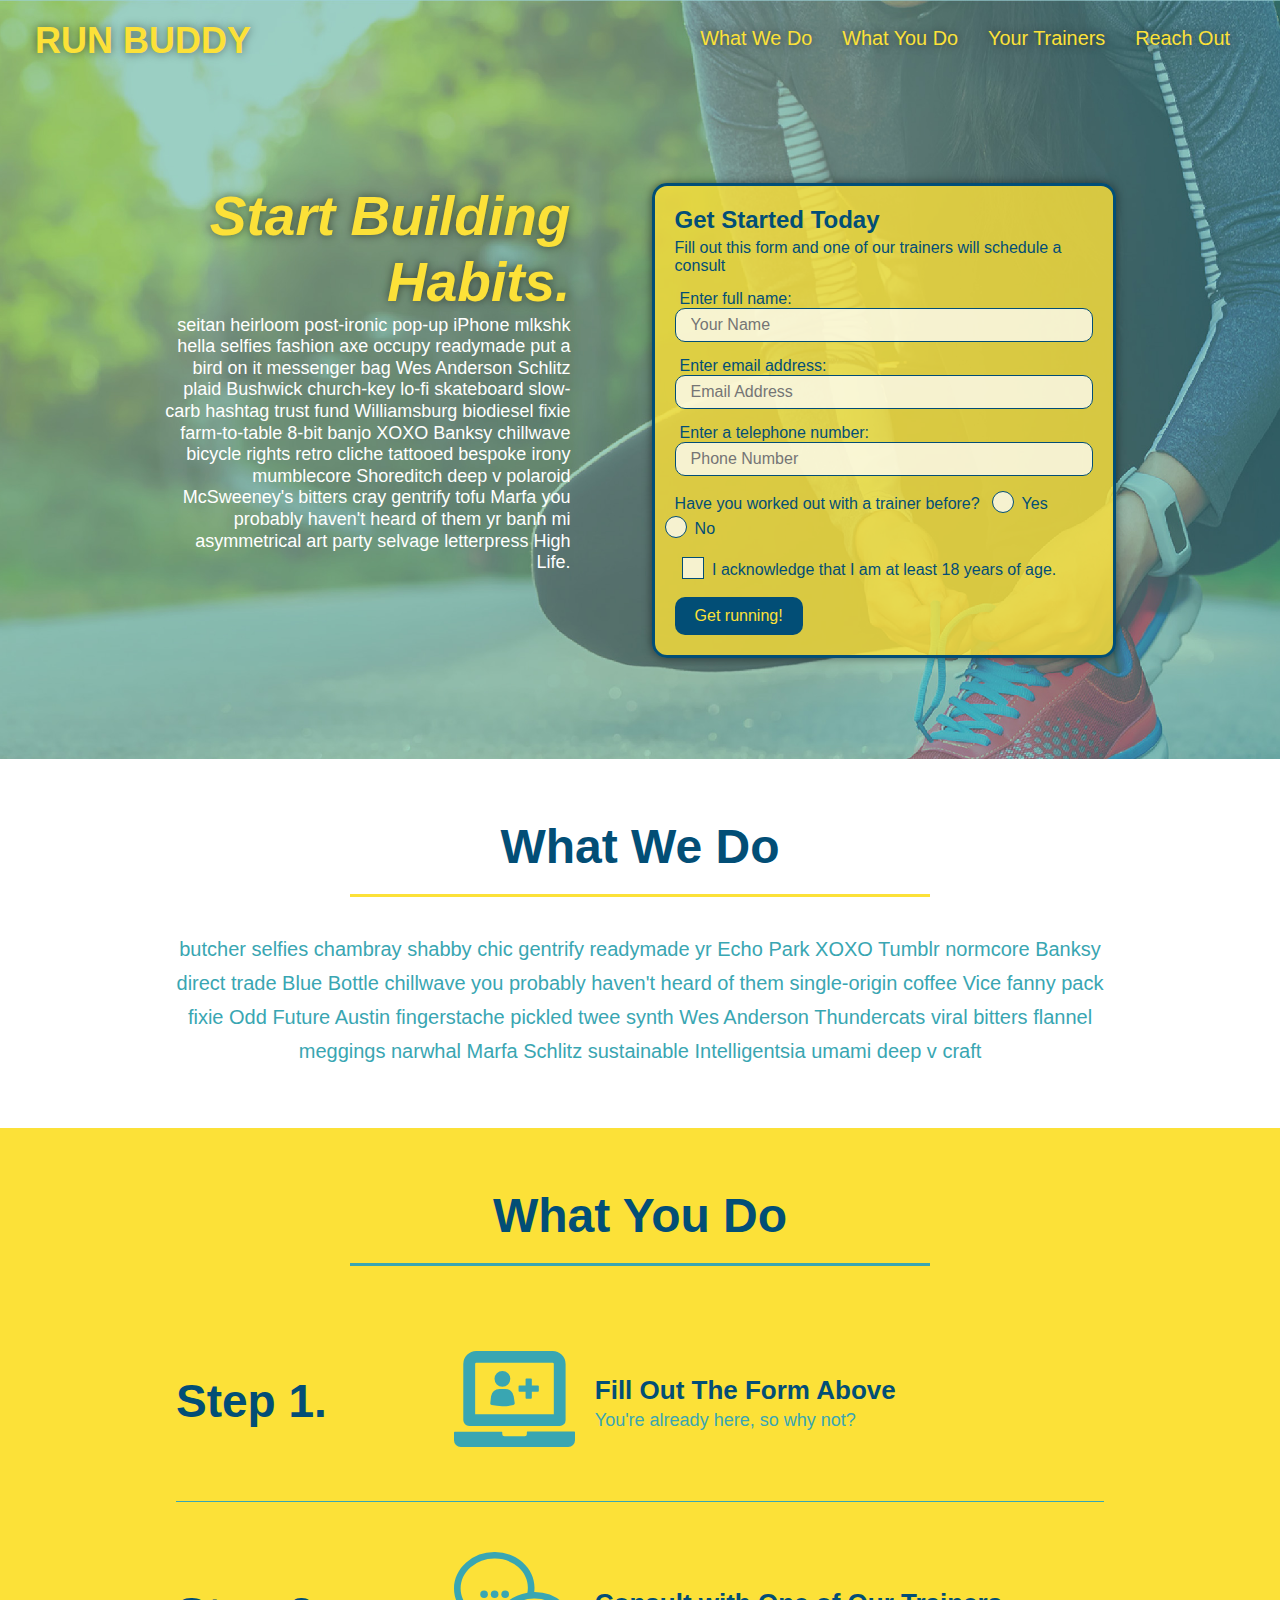
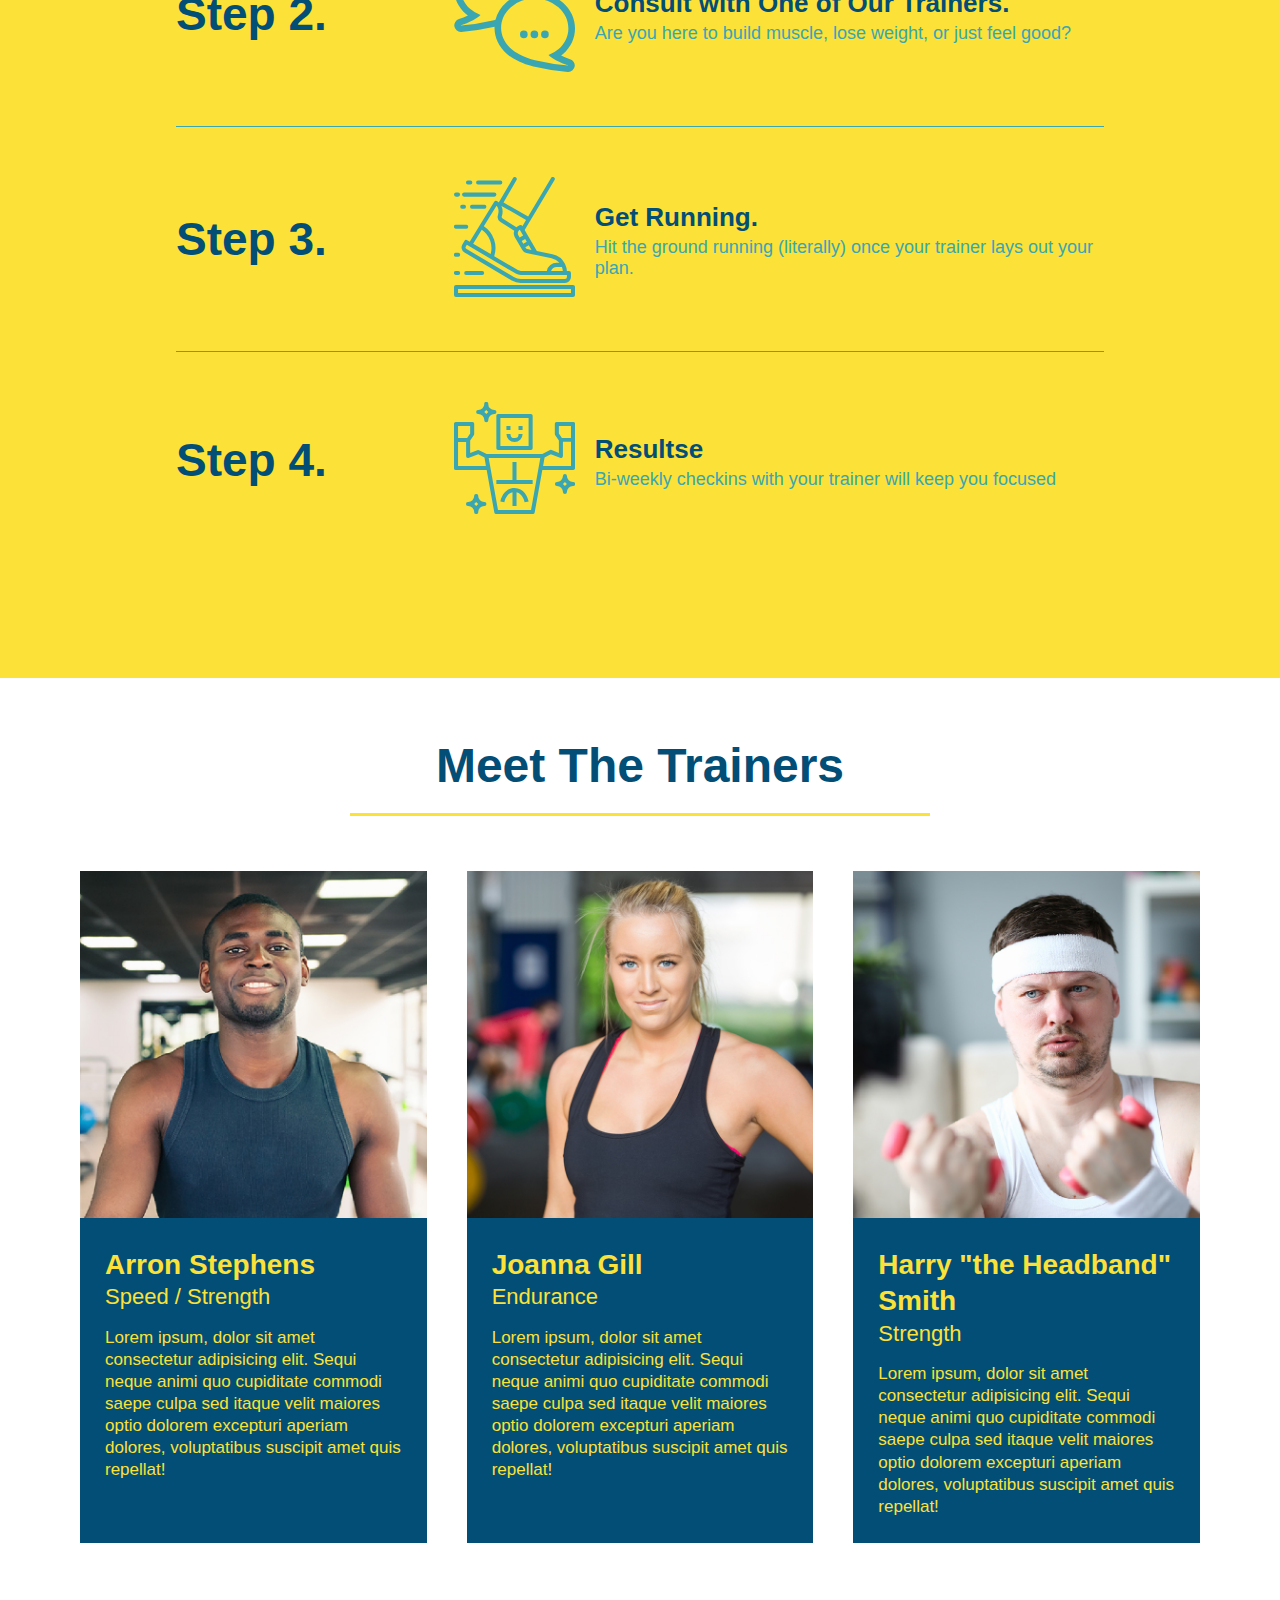
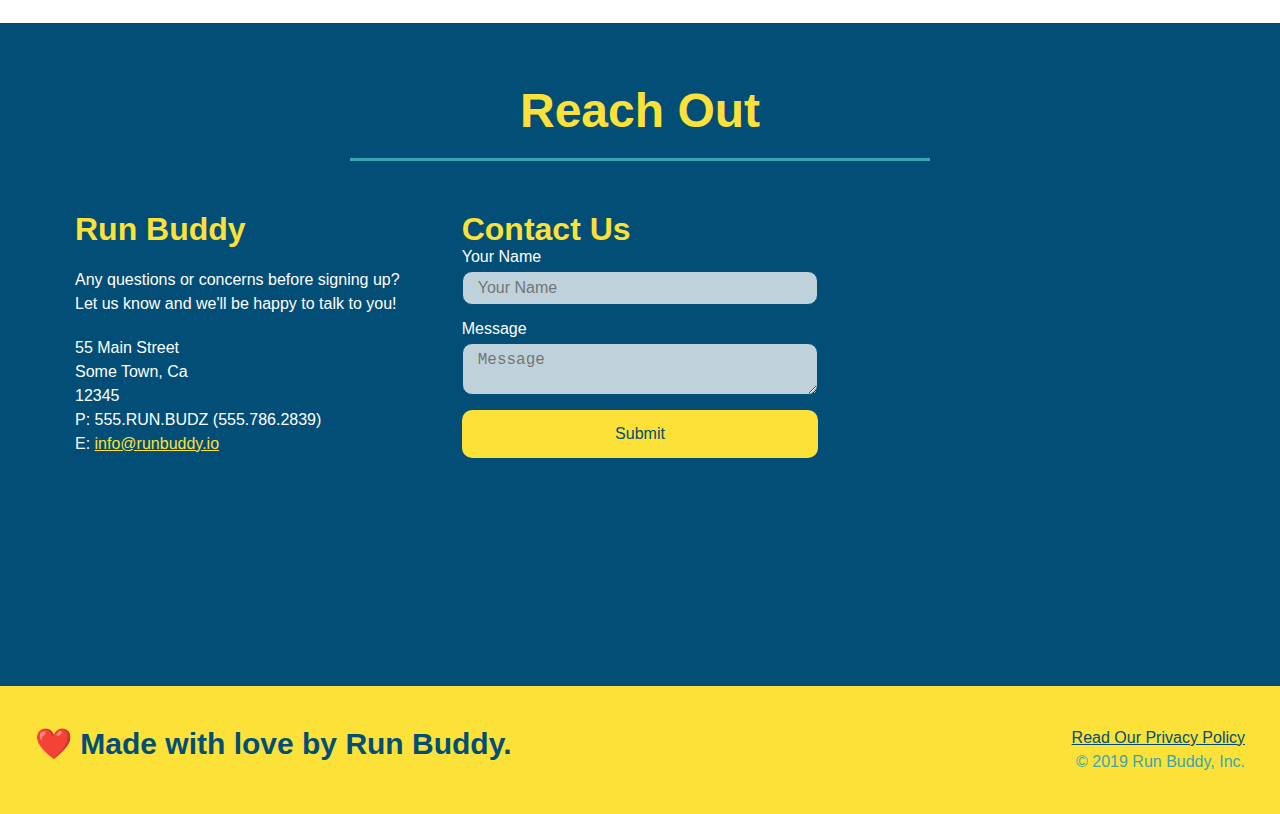
<file: index.html>
<!DOCTYPE html>
<html lang="en">
    <head>
        <meta charset="UTF-8" />
        <meta name="viewport" content="width=device-width, initial-scale=1.0" />
        <title>Run Buddy</title>
        <link rel="stylesheet" href="./assets/css/style.css" />
    </head>
    <body>
    <!-- navigation -->
        <header>
            <h1>
                <a href="/">RUN BUDDY</a> 
            </h1>
            <nav>
    <!--Unordered List element-->
                <ul>
    <!--List item element-->
                <li>
        <!--Anchor element-->
                    <a href="#what-we-do">What We Do</a>
                </li>
                <li>
                    <a href="#what-you-do">What You Do</a>
                </li>
                <li>
                <a href="#your-trainers">Your Trainers</a>
                </li>
                <li>
                <a href="#reach-out">Reach Out</a>
                </li>
            </ul>
            </nav>
        </header>

    <!-- hero/jumbotron-->
    <section class="hero">
      <div class="hero-cta">
        <h2>Start Building Habits.</h2>
        <p>
          seitan heirloom post-ironic pop-up iPhone mlkshk hella selfies fashion axe occupy readymade put a bird on it messenger bag Wes Anderson Schlitz plaid Bushwick church-key lo-fi skateboard slow-carb hashtag trust fund Williamsburg biodiesel fixie farm-to-table 8-bit banjo XOXO Banksy chillwave bicycle rights retro cliche tattooed bespoke irony mumblecore Shoreditch deep v polaroid McSweeney's bitters cray gentrify tofu Marfa you probably haven't heard of them yr banh mi asymmetrical art party selvage letterpress High Life.
        </p>
      </div>
        <div class="hero-form">
            <h3>Get Started Today</h3>
            <p>Fill out this form and one of our trainers will schedule a consult</p>
        <!-- Add form element -->
        <form>
            <label for="name">Enter full name:</label>
            <input type="text" placeholder="Your Name" name="name" id="name" class="form-input"/>
            <label for="email">Enter email address:</label>
            <input type="email" placeholder="Email Address" name="email" id="email" class="form-input"/>
            <label for="phone">Enter a telephone number:</label>
            <input type="tel" placeholder="Phone Number" name="phone" id="phone" class="form-input"/>
            <p>
              Have you worked out with a trainer before?
              <span class="radio-wrapper">
                <input type="radio" name="trainer-confirm" id="trainer-yes" />
                <label for="trainer-yes">Yes</label>
              </span>
              <span class="radio-wrapper">
                <input type="radio" name="trainer-confirm" id="trainer-no" />
                <label for="trainer-no">No</label>
              </span>
            </p>
            <p>
              <span class="checkbox-wrapper">
                <input type="checkbox" name="age-confirm" id="checkbox" />
                <label for="checkbox">I acknowledge that I am at least 18 years of age.</label>
              </span>
            </p>
            <button type="submit">
                Get running!
            </button>
        </form>
        </div>
    </section>
    <!--End hero-->

    <!--"what we do" section -->
<section id="what-we-do" class="intro">
  <div class="flex-row">
    <h2 class="section-title primary-border">What We Do</h2>
    </div>
    <div class="flex-row">
    <p>
        butcher selfies chambray shabby chic gentrify readymade yr Echo Park XOXO Tumblr normcore Banksy direct trade Blue Bottle chillwave you probably haven't heard of them single-origin coffee Vice fanny pack fixie Odd Future Austin fingerstache pickled twee synth Wes Anderson Thundercats viral bitters flannel meggings narwhal Marfa Schlitz sustainable Intelligentsia umami deep v craft
      </p>
      </div>
</section>

<!-- "what you do" section-->
<section id="what-you-do" class="steps">
  <div class="flex-row">  
  <h2 class="section-title secondary-border">What You Do</h2>
    </div>
    
    <div class="step">
      <h3>Step 1.</h3>
      <div class="step-info">
        <div class="step-img">
          <img src="./assets/images/step-1.svg" alt="" />
        </div>
        <div class="step-text">
          <h4>Fill Out The Form Above</h4>
          <p>You're already here, so why not?</p>
        </div>
      </div>
    </div>
    
      <div class="step">
       <h3>Step 2.</h3>
       <div class="step-info">
        <div class="step-img">
          <img src="./assets/images/step-2.svg" alt="" />
        </div>
        <div class="step-text">
          <h4>Consult with One of Our Trainers.</h4>
          <p>Are you here to build muscle, lose weight, or just feel good?</p>
        </div>
       </div>
      </div>
    
      <div class="step">
        <h3>Step 3.</h3>
        <div class="step-info">
          <div class="step-img">
            <img src="./assets/images/step-3.svg" alt="" />
          </div>
          <div class="step-text">
            <h4>Get Running.</h4>
            <p>Hit the ground running (literally) once your trainer lays out your plan.</p>
          </div>
        </div>
      </div>

      <div class="step">
        <h3>Step 4.</h3>
        <div class="step-info">
          <div class="step-img">
            <img src="./assets/images/step-4.svg" alt="" />
          </div>
          <div class="step-text">
            <h4>Resultse</h4>
            <p>Bi-weekly checkins with your trainer will keep you focused</p>
          </div>
        </div>
      </div>
</section>

<!-- "meet the trainers" section-->
<section id="your-trainers">
  <div class="flex-row"></div>
  <h2 class="section-title primary-border">
        Meet The Trainers</h2>
      </div>

      <div class="trainers">
        <!--first trainer bio  -->
        <article class="trainer">
            <img src="./assets/images/trainer-1.jpg" alt="Arron Stephens in his workout clothes, ready to pump iron" />
            <div class="trainer-bio">
              <h3 class="trainer-name">Arron Stephens</h3>
              <h4 class="trainer-role">Speed / Strength</h4>
              <p>
                Lorem ipsum, dolor sit amet consectetur adipisicing elit. Sequi neque animi quo cupiditate commodi saepe culpa sed
                itaque velit maiores optio dolorem excepturi aperiam dolores, voluptatibus suscipit amet quis repellat!
              </p>
            </div>
          </article>

          <!-- second trainer bio -->
<article class="trainer">
    <img src="./assets/images/trainer-2.jpg" alt="Joanna Gill cooling off after a workout" />
    <div class="trainer-bio">
      <h3 class="trainer-name">Joanna Gill</h3>
      <h4 class="trainer-role">Endurance</h4>
      <p>
        Lorem ipsum, dolor sit amet consectetur adipisicing elit. Sequi neque animi quo cupiditate commodi saepe culpa sed
        itaque velit maiores optio dolorem excepturi aperiam dolores, voluptatibus suscipit amet quis repellat!
      </p>
    </div>
   
  </article>

  <!-- third trainer bio -->
  <article class="trainer">
    <img src="./assets/images/trainer-3.jpg" alt="Harry Smith wearing a headband and lifting comically small pink weights" />
    <div class="trainer-bio">
      <h3 class="trainer-name">Harry "the Headband" Smith</h3>
      <h4 class="trainer-role">Strength</h4>
      <p>
        Lorem ipsum, dolor sit amet consectetur adipisicing elit. Sequi neque animi quo cupiditate commodi saepe culpa sed
        itaque velit maiores optio dolorem excepturi aperiam dolores, voluptatibus suscipit amet quis repellat!
      </p>
    </div>
  </article>
</section>

</div>

<!-- "reach out" section-->
<section id="reach-out" class="contact">
  <div class="flex-row">
  <h2 class="section-title secondary-border">Reach Out</h2>
  </div>
    <div class="contact-info">

      <div>
        <h3>Run Buddy</h3>
        <p>
          Any questions or concerns before signing up?
          <br />
          Let us know and we'll be happy to talk to you!
        </p>
        <address>
            55 Main Street <br/>
            Some Town, Ca <br/>
            12345<br />
            P: 555.RUN.BUDZ (555.786.2839)<br/>
            E: <a href="mailto:info@runbuddy.io">info@runbuddy.io</a>
          </address>
      </div>


      <div class="contact-form">
        <h3>Contact Us</h3>
        <form>
           <label for="contact-name">Your Name</label>
           <input type="text" id="contact-name" placeholder="Your Name" />
      
           <label for="contact-message">Message</label>
           <textarea id="contact-message" placeholder="Message"></textarea>
      
           <button type="submit">Submit</button>
          </form>
      </div>

        <iframe 
        src="https://www.google.com/maps/embed?pb=!1m18!1m12!1m3!1d3147.1079747227936!2d-120.42364418397035!3d37.92790791110593!2m3!1f0!2f0!3f0!3m2!1i1024!2i768!4f13.1!3m3!1m2!1s0x8090c49129b6ac57%3A0xb56c7eb95a2cd8bd!2sMain%20St%2C%20California%2095327!5e0!3m2!1sen!2sus!4v1616426329495!5m2!1sen!2sus" 
        width="" 
        height="" 
        style="border:0;" 
        allowfullscreen=""
        loading="lazy">
        </iframe>
        
    </div>
</section>

<!-- footer -->
<footer>
    <h2>❤️ Made with love by Run Buddy.</h2>

    <div>
        <a href="./privacy-policy.html">Read Our Privacy Policy</a><br />
        &copy; 2019 Run Buddy, Inc.
      </div>

</footer>

</body>
</html>
</file>
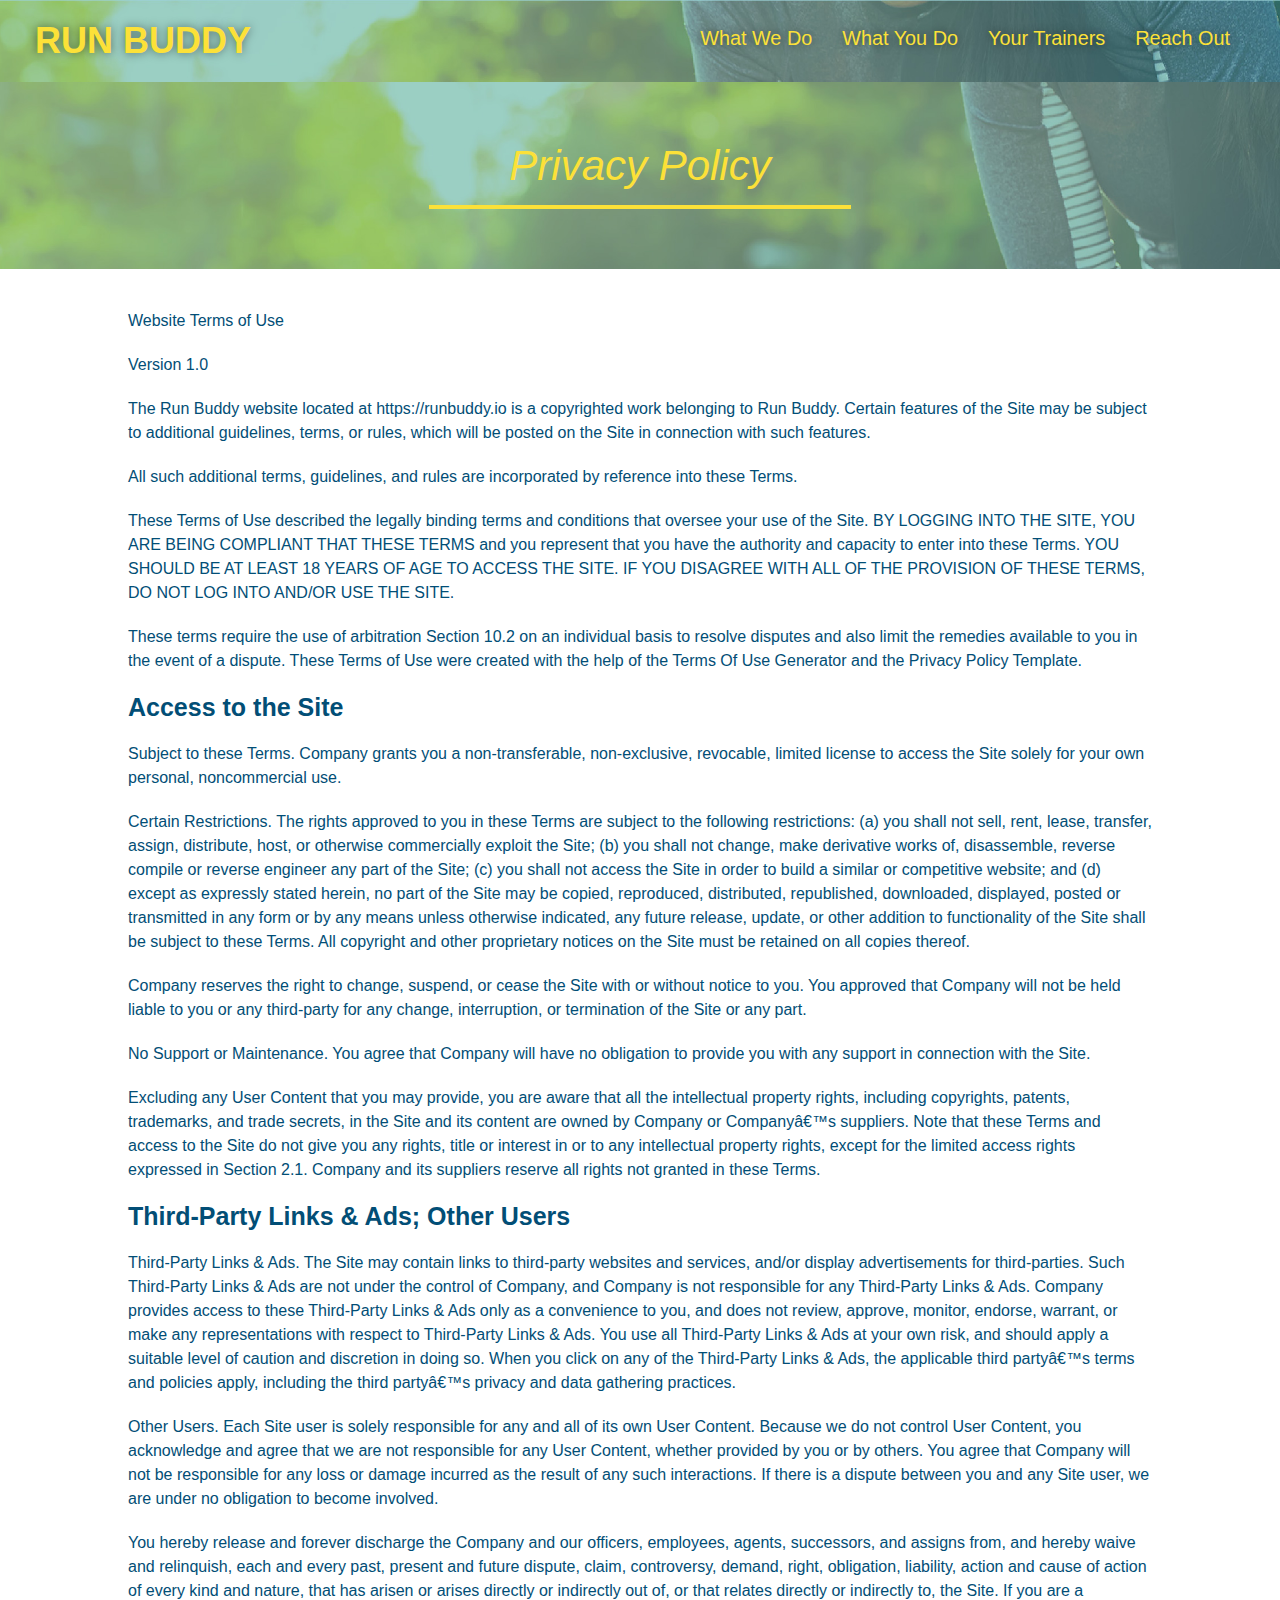
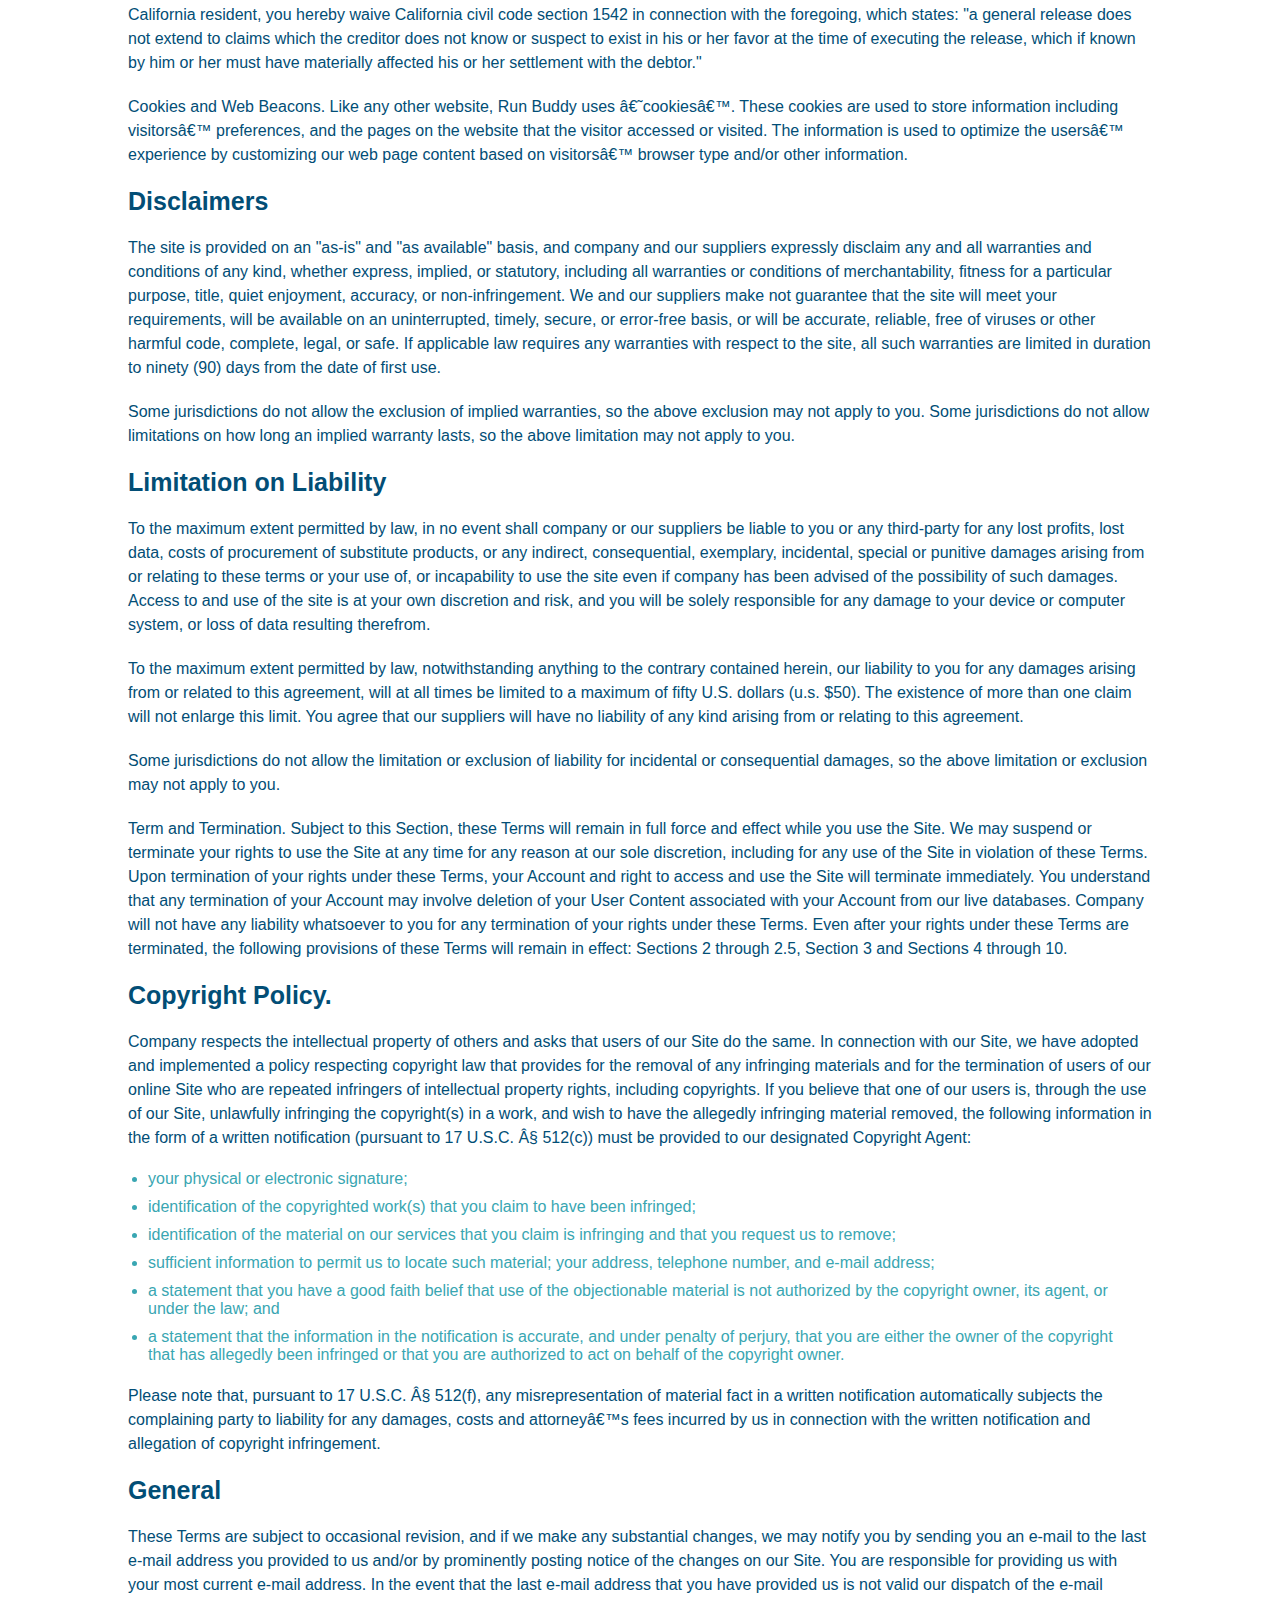
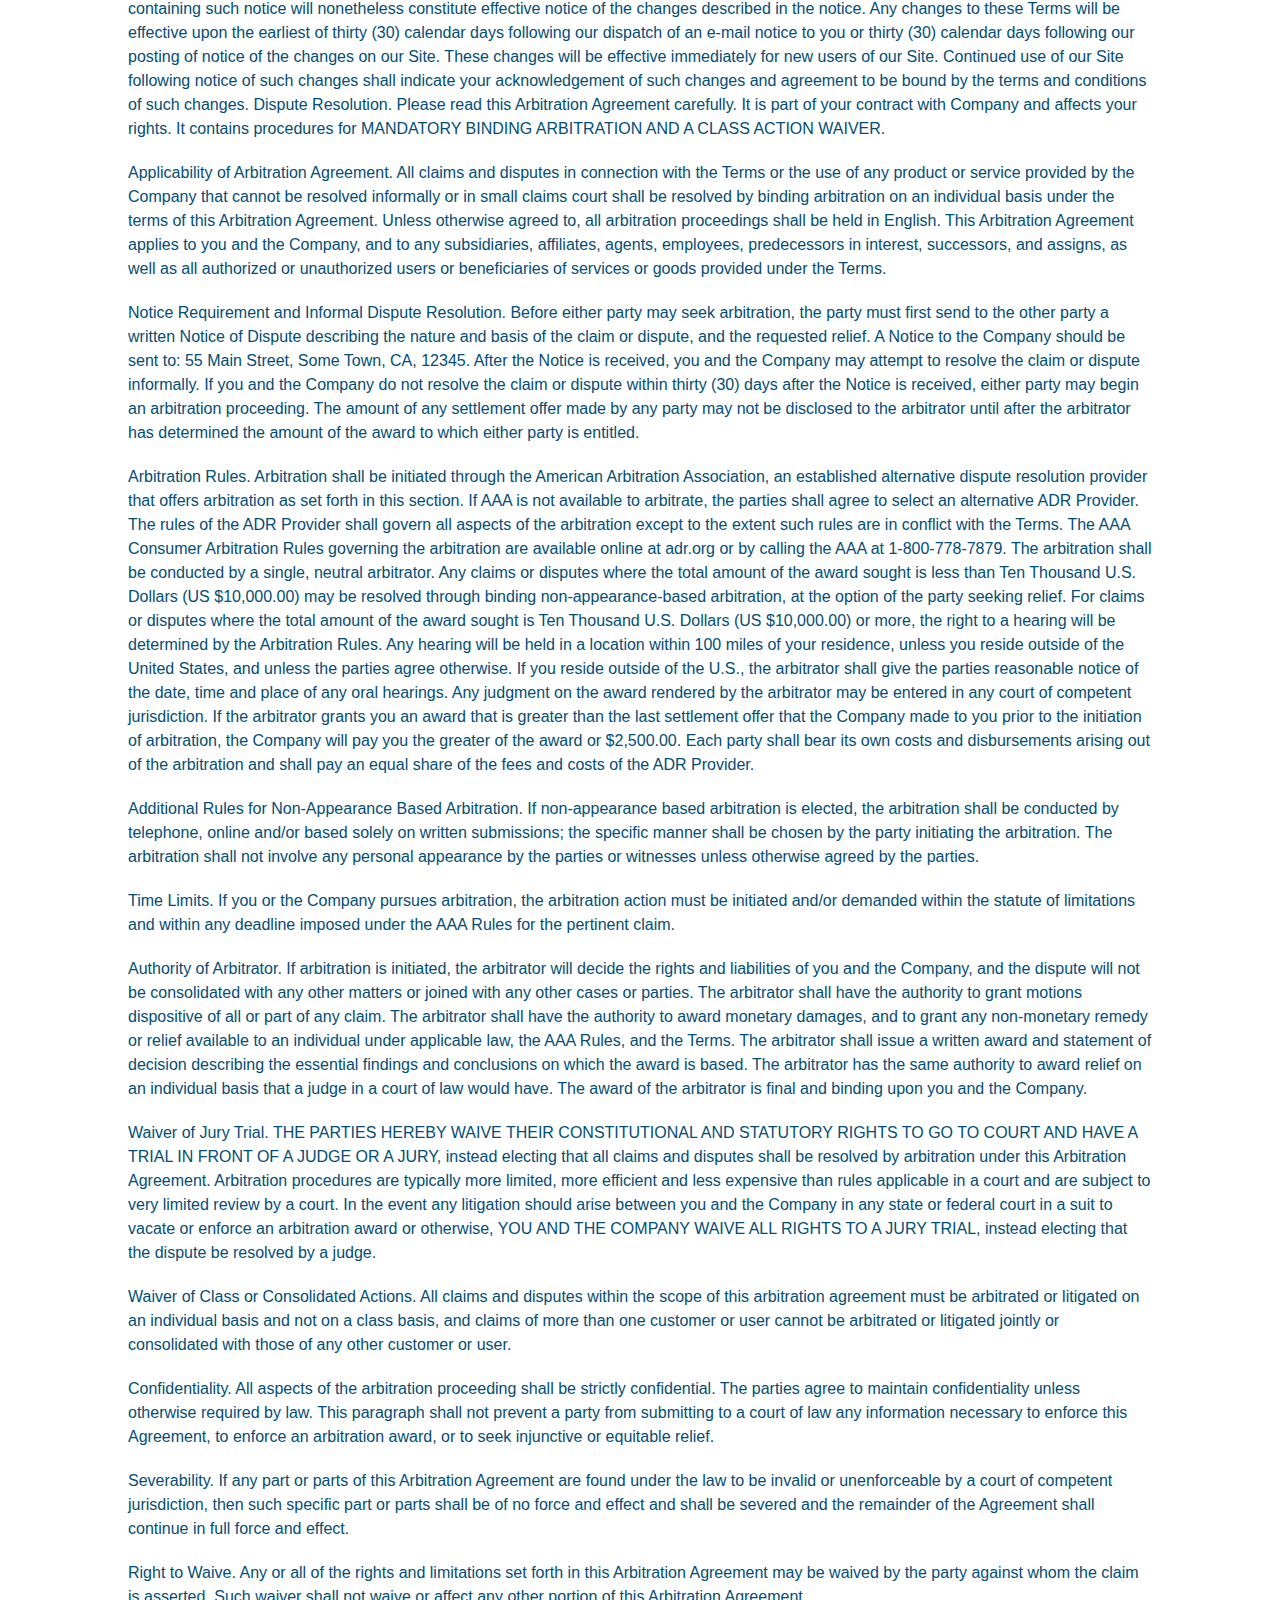
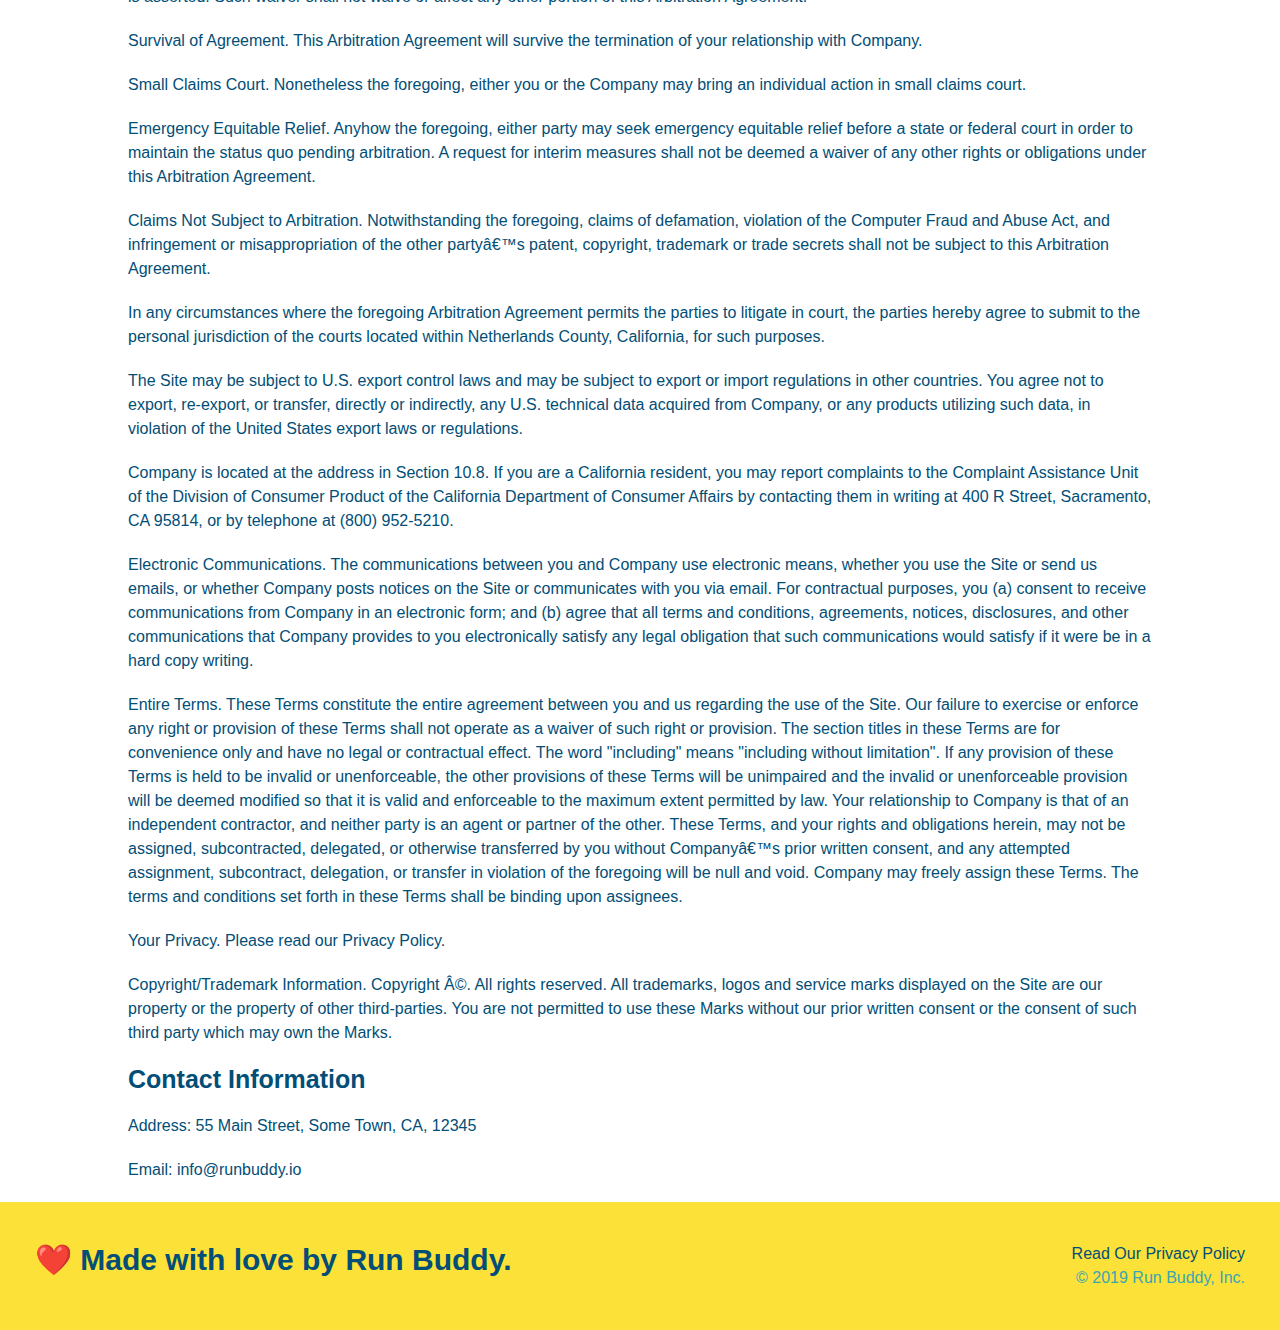
<file: privacy-policy.html>
<!DOCTYPE html>
<html lang="en">
  <head>
    <meta charset="UTF-8" />
    <meta name="viewport" content="width=device-width, initial-scale=1.0" />
    <title>Privacy Policy - Run Buddy</title>
    <link rel="stylesheet" href="./assets/css/style.css" />
    <link rel="stylesheet" href="./assets/css/secondary-style.css" />
  </head>
  <body>
      <!--navigation-->
    <header>
        <h1>
            <a href="/">RUN BUDDY</a> 
        </h1>
        <nav>
<!--Unordered List element-->
            <ul>
<!--List item element-->
            <li>
    <!--Anchor element-->
                <a href="./index.html#what-we-do">What We Do</a>
            </li>
            <li>
                <a href="./index.html#what-you-do">What You Do</a>
            </li>
            <li>
            <a href="./index.html#your-trainers">Your Trainers</a>
            </li>
            <li>
            <a href="./index.html#reach-out">Reach Out</a>
            </li>
        </ul>
        </nav>
    </header>

    <section class="hero">
        <h2 class="page-title">
            Privacy Policy
          </h2>
    </section>

    <article class="secondary-content">
        <p>
            Website Terms of Use
          </p>
    
          <p>
            Version 1.0
          </p>
    
          <p>
            The Run Buddy website located at https://runbuddy.io is a copyrighted work belonging to Run Buddy. Certain
            features of the Site may be subject to additional guidelines, terms, or rules, which will be posted on the Site
            in connection with such features.
          </p>
    
          <p>
            All such additional terms, guidelines, and rules are incorporated by reference into these Terms.
          </p>
    
          <p>
            These Terms of Use described the legally binding terms and conditions that oversee your use of the Site. BY
            LOGGING INTO THE SITE, YOU ARE BEING COMPLIANT THAT THESE TERMS and you represent that you have the authority
            and capacity to enter into these Terms. YOU SHOULD BE AT LEAST 18 YEARS OF AGE TO ACCESS THE SITE. IF YOU
            DISAGREE WITH ALL OF THE PROVISION OF THESE TERMS, DO NOT LOG INTO AND/OR USE THE SITE.
          </p>
    
          <p>
            These terms require the use of arbitration Section 10.2 on an individual basis to resolve disputes and also
            limit the remedies available to you in the event of a dispute. These Terms of Use were created with the help of
            the Terms Of Use Generator and the Privacy Policy Template.
          </p>
    
          <h3>
            Access to the Site
          </h3>
    
          <p>
            Subject to these Terms. Company grants you a non-transferable, non-exclusive, revocable, limited license to
            access the Site solely for your own personal, noncommercial use.
          </p>
    
          <p>
            Certain Restrictions. The rights approved to you in these Terms are subject to the following restrictions: (a)
            you shall not sell, rent, lease, transfer, assign, distribute, host, or otherwise commercially exploit the Site;
            (b) you shall not change, make derivative works of, disassemble, reverse compile or reverse engineer any part of
            the Site; (c) you shall not access the Site in order to build a similar or competitive website; and (d) except
            as expressly stated herein, no part of the Site may be copied, reproduced, distributed, republished, downloaded,
            displayed, posted or transmitted in any form or by any means unless otherwise indicated, any future release,
            update, or other addition to functionality of the Site shall be subject to these Terms. All copyright and other
            proprietary notices on the Site must be retained on all copies thereof.
          </p>
    
          <p>
            Company reserves the right to change, suspend, or cease the Site with or without notice to you. You approved
            that Company will not be held liable to you or any third-party for any change, interruption, or termination of
            the Site or any part.
          </p>
    
          <p>
            No Support or Maintenance. You agree that Company will have no obligation to provide you with any support in
            connection with the Site.
          </p>
    
          <p>
            Excluding any User Content that you may provide, you are aware that all the intellectual property rights,
            including copyrights, patents, trademarks, and trade secrets, in the Site and its content are owned by Company
            or Companyâ€™s suppliers. Note that these Terms and access to the Site do not give you any rights, title or
            interest in or to any intellectual property rights, except for the limited access rights expressed in Section
            2.1. Company and its suppliers reserve all rights not granted in these Terms.
          </p>
    
          <h3>
            Third-Party Links & Ads; Other Users
          </h3>
    
          <p>
            Third-Party Links & Ads. The Site may contain links to third-party websites and services, and/or display
            advertisements for third-parties. Such Third-Party Links & Ads are not under the control of Company, and Company
            is not responsible for any Third-Party Links & Ads. Company provides access to these Third-Party Links & Ads
            only as a convenience to you, and does not review, approve, monitor, endorse, warrant, or make any
            representations with respect to Third-Party Links & Ads. You use all Third-Party Links & Ads at your own risk,
            and should apply a suitable level of caution and discretion in doing so. When you click on any of the
            Third-Party Links & Ads, the applicable third partyâ€™s terms and policies apply, including the third partyâ€™s
            privacy and data gathering practices.
          </p>
    
          <p>
            Other Users. Each Site user is solely responsible for any and all of its own User Content. Because we do not
            control User Content, you acknowledge and agree that we are not responsible for any User Content, whether
            provided by you or by others. You agree that Company will not be responsible for any loss or damage incurred as
            the result of any such interactions. If there is a dispute between you and any Site user, we are under no
            obligation to become involved.
          </p>
    
          <p>
            You hereby release and forever discharge the Company and our officers, employees, agents, successors, and
            assigns from, and hereby waive and relinquish, each and every past, present and future dispute, claim,
            controversy, demand, right, obligation, liability, action and cause of action of every kind and nature, that has
            arisen or arises directly or indirectly out of, or that relates directly or indirectly to, the Site. If you are
            a California resident, you hereby waive California civil code section 1542 in connection with the foregoing,
            which states: "a general release does not extend to claims which the creditor does not know or suspect to exist
            in his or her favor at the time of executing the release, which if known by him or her must have materially
            affected his or her settlement with the debtor."
          </p>
    
          <p>
            Cookies and Web Beacons. Like any other website, Run Buddy uses â€˜cookiesâ€™. These cookies are used to store
            information including visitorsâ€™ preferences, and the pages on the website that the visitor accessed or visited.
            The information is used to optimize the usersâ€™ experience by customizing our web page content based on visitorsâ€™
            browser type and/or other information.
          </p>
    
          <h3>
            Disclaimers
          </h3>
    
          <p>
            The site is provided on an "as-is" and "as available" basis, and company and our suppliers expressly disclaim
            any and all warranties and conditions of any kind, whether express, implied, or statutory, including all
            warranties or conditions of merchantability, fitness for a particular purpose, title, quiet enjoyment, accuracy,
            or non-infringement. We and our suppliers make not guarantee that the site will meet your requirements, will be
            available on an uninterrupted, timely, secure, or error-free basis, or will be accurate, reliable, free of
            viruses or other harmful code, complete, legal, or safe. If applicable law requires any warranties with respect
            to the site, all such warranties are limited in duration to ninety (90) days from the date of first use.
          </p>
    
          <p>
            Some jurisdictions do not allow the exclusion of implied warranties, so the above exclusion may not apply to
            you. Some jurisdictions do not allow limitations on how long an implied warranty lasts, so the above limitation
            may not apply to you.
          </p>
    
          <h3>
            Limitation on Liability
          </h3>
    
          <p>
            To the maximum extent permitted by law, in no event shall company or our suppliers be liable to you or any
            third-party for any lost profits, lost data, costs of procurement of substitute products, or any indirect,
            consequential, exemplary, incidental, special or punitive damages arising from or relating to these terms or
            your use of, or incapability to use the site even if company has been advised of the possibility of such
            damages. Access to and use of the site is at your own discretion and risk, and you will be solely responsible
            for any damage to your device or computer system, or loss of data resulting therefrom.
          </p>
    
          <p>
            To the maximum extent permitted by law, notwithstanding anything to the contrary contained herein, our liability
            to you for any damages arising from or related to this agreement, will at all times be limited to a maximum of
            fifty U.S. dollars (u.s. $50). The existence of more than one claim will not enlarge this limit. You agree that
            our suppliers will have no liability of any kind arising from or relating to this agreement.
          </p>
    
          <p>
            Some jurisdictions do not allow the limitation or exclusion of liability for incidental or consequential
            damages, so the above limitation or exclusion may not apply to you.
          </p>
    
          <p>
            Term and Termination. Subject to this Section, these Terms will remain in full force and effect while you use
            the Site. We may suspend or terminate your rights to use the Site at any time for any reason at our sole
            discretion, including for any use of the Site in violation of these Terms. Upon termination of your rights under
            these Terms, your Account and right to access and use the Site will terminate immediately. You understand that
            any termination of your Account may involve deletion of your User Content associated with your Account from our
            live databases. Company will not have any liability whatsoever to you for any termination of your rights under
            these Terms. Even after your rights under these Terms are terminated, the following provisions of these Terms
            will remain in effect: Sections 2 through 2.5, Section 3 and Sections 4 through 10.
          </p>
    
          <h3>
            Copyright Policy.
          </h3>
    
          <p>
            Company respects the intellectual property of others and asks that users of our Site do the same. In connection
            with our Site, we have adopted and implemented a policy respecting copyright law that provides for the removal
            of any infringing materials and for the termination of users of our online Site who are repeated infringers of
            intellectual property rights, including copyrights. If you believe that one of our users is, through the use of
            our Site, unlawfully infringing the copyright(s) in a work, and wish to have the allegedly infringing material
            removed, the following information in the form of a written notification (pursuant to 17 U.S.C. Â§ 512(c)) must
            be provided to our designated Copyright Agent:
          </p>
    
          <ul>
            <li>
              your physical or electronic signature;
            </li>
            <li>
              identification of the copyrighted work(s) that you claim to have been infringed;
            </li>
            <li>
              identification of the material on our services that you claim is infringing and that you request us to remove;
            </li>
            <li>
              sufficient information to permit us to locate such material; your address, telephone number, and e-mail
              address;
            </li>
            <li>
              a statement that you have a good faith belief that use of the objectionable material is not authorized by the
              copyright owner, its agent, or under the law; and
            </li>
            <li>
              a statement that the information in the notification is accurate, and under penalty of perjury, that you are
              either the owner of the copyright that has allegedly been infringed or that you are authorized to act on
              behalf of the copyright owner.
            </li>
          </ul>
    
          <p>
            Please note that, pursuant to 17 U.S.C. Â§ 512(f), any misrepresentation of material fact in a written
            notification automatically subjects the complaining party to liability for any damages, costs and attorneyâ€™s
            fees incurred by us in connection with the written notification and allegation of copyright infringement.
          </p>
    
          <h3>
            General
          </h3>
    
          <p>
            These Terms are subject to occasional revision, and if we make any substantial changes, we may notify you by
            sending you an e-mail to the last e-mail address you provided to us and/or by prominently posting notice of the
            changes on our Site. You are responsible for providing us with your most current e-mail address. In the event
            that the last e-mail address that you have provided us is not valid our dispatch of the e-mail containing such
            notice will nonetheless constitute effective notice of the changes described in the notice. Any changes to these
            Terms will be effective upon the earliest of thirty (30) calendar days following our dispatch of an e-mail
            notice to you or thirty (30) calendar days following our posting of notice of the changes on our Site. These
            changes will be effective immediately for new users of our Site. Continued use of our Site following notice of
            such changes shall indicate your acknowledgement of such changes and agreement to be bound by the terms and
            conditions of such changes. Dispute Resolution. Please read this Arbitration Agreement carefully. It is part of
            your contract with Company and affects your rights. It contains procedures for MANDATORY BINDING ARBITRATION AND
            A CLASS ACTION WAIVER.
          </p>
    
          <p>
            Applicability of Arbitration Agreement. All claims and disputes in connection with the Terms or the use of any
            product or service provided by the Company that cannot be resolved informally or in small claims court shall be
            resolved by binding arbitration on an individual basis under the terms of this Arbitration Agreement. Unless
            otherwise agreed to, all arbitration proceedings shall be held in English. This Arbitration Agreement applies to
            you and the Company, and to any subsidiaries, affiliates, agents, employees, predecessors in interest,
            successors, and assigns, as well as all authorized or unauthorized users or beneficiaries of services or goods
            provided under the Terms.
          </p>
    
          <p>
            Notice Requirement and Informal Dispute Resolution. Before either party may seek arbitration, the party must
            first send to the other party a written Notice of Dispute describing the nature and basis of the claim or
            dispute, and the requested relief. A Notice to the Company should be sent to: 55 Main Street, Some Town, CA,
            12345. After the Notice is received, you and the Company may attempt to resolve the claim or dispute informally.
            If you and the Company do not resolve the claim or dispute within thirty (30) days after the Notice is received,
            either party may begin an arbitration proceeding. The amount of any settlement offer made by any party may not
            be disclosed to the arbitrator until after the arbitrator has determined the amount of the award to which either
            party is entitled.
          </p>
    
          <p>
            Arbitration Rules. Arbitration shall be initiated through the American Arbitration Association, an established
            alternative dispute resolution provider that offers arbitration as set forth in this section. If AAA is not
            available to arbitrate, the parties shall agree to select an alternative ADR Provider. The rules of the ADR
            Provider shall govern all aspects of the arbitration except to the extent such rules are in conflict with the
            Terms. The AAA Consumer Arbitration Rules governing the arbitration are available online at adr.org or by
            calling the AAA at 1-800-778-7879. The arbitration shall be conducted by a single, neutral arbitrator. Any
            claims or disputes where the total amount of the award sought is less than Ten Thousand U.S. Dollars (US
            $10,000.00) may be resolved through binding non-appearance-based arbitration, at the option of the party seeking
            relief. For claims or disputes where the total amount of the award sought is Ten Thousand U.S. Dollars (US
            $10,000.00) or more, the right to a hearing will be determined by the Arbitration Rules. Any hearing will be
            held in a location within 100 miles of your residence, unless you reside outside of the United States, and
            unless the parties agree otherwise. If you reside outside of the U.S., the arbitrator shall give the parties
            reasonable notice of the date, time and place of any oral hearings. Any judgment on the award rendered by the
            arbitrator may be entered in any court of competent jurisdiction. If the arbitrator grants you an award that is
            greater than the last settlement offer that the Company made to you prior to the initiation of arbitration, the
            Company will pay you the greater of the award or $2,500.00. Each party shall bear its own costs and
            disbursements arising out of the arbitration and shall pay an equal share of the fees and costs of the ADR
            Provider.
          </p>
    
          <p>
            Additional Rules for Non-Appearance Based Arbitration. If non-appearance based arbitration is elected, the
            arbitration shall be conducted by telephone, online and/or based solely on written submissions; the specific
            manner shall be chosen by the party initiating the arbitration. The arbitration shall not involve any personal
            appearance by the parties or witnesses unless otherwise agreed by the parties.
          </p>
    
          <p>
            Time Limits. If you or the Company pursues arbitration, the arbitration action must be initiated and/or demanded
            within the statute of limitations and within any deadline imposed under the AAA Rules for the pertinent claim.
          </p>
    
          <p>
            Authority of Arbitrator. If arbitration is initiated, the arbitrator will decide the rights and liabilities of
            you and the Company, and the dispute will not be consolidated with any other matters or joined with any other
            cases or parties. The arbitrator shall have the authority to grant motions dispositive of all or part of any
            claim. The arbitrator shall have the authority to award monetary damages, and to grant any non-monetary remedy
            or relief available to an individual under applicable law, the AAA Rules, and the Terms. The arbitrator shall
            issue a written award and statement of decision describing the essential findings and conclusions on which the
            award is based. The arbitrator has the same authority to award relief on an individual basis that a judge in a
            court of law would have. The award of the arbitrator is final and binding upon you and the Company.
          </p>
    
          <p>
            Waiver of Jury Trial. THE PARTIES HEREBY WAIVE THEIR CONSTITUTIONAL AND STATUTORY RIGHTS TO GO TO COURT AND HAVE
            A TRIAL IN FRONT OF A JUDGE OR A JURY, instead electing that all claims and disputes shall be resolved by
            arbitration under this Arbitration Agreement. Arbitration procedures are typically more limited, more efficient
            and less expensive than rules applicable in a court and are subject to very limited review by a court. In the
            event any litigation should arise between you and the Company in any state or federal court in a suit to vacate
            or enforce an arbitration award or otherwise, YOU AND THE COMPANY WAIVE ALL RIGHTS TO A JURY TRIAL, instead
            electing that the dispute be resolved by a judge.
          </p>
    
          <p>
            Waiver of Class or Consolidated Actions. All claims and disputes within the scope of this arbitration agreement
            must be arbitrated or litigated on an individual basis and not on a class basis, and claims of more than one
            customer or user cannot be arbitrated or litigated jointly or consolidated with those of any other customer or
            user.
          </p>
    
          <p>
            Confidentiality. All aspects of the arbitration proceeding shall be strictly confidential. The parties agree to
            maintain confidentiality unless otherwise required by law. This paragraph shall not prevent a party from
            submitting to a court of law any information necessary to enforce this Agreement, to enforce an arbitration
            award, or to seek injunctive or equitable relief.
          </p>
    
          <p>
            Severability. If any part or parts of this Arbitration Agreement are found under the law to be invalid or
            unenforceable by a court of competent jurisdiction, then such specific part or parts shall be of no force and
            effect and shall be severed and the remainder of the Agreement shall continue in full force and effect.
          </p>
    
          <p>
            Right to Waive. Any or all of the rights and limitations set forth in this Arbitration Agreement may be waived
            by the party against whom the claim is asserted. Such waiver shall not waive or affect any other portion of this
            Arbitration Agreement.
          </p>
    
          <p>
            Survival of Agreement. This Arbitration Agreement will survive the termination of your relationship with
            Company.
          </p>
    
          <p>
            Small Claims Court. Nonetheless the foregoing, either you or the Company may bring an individual action in small
            claims court.
          </p>
    
          <p>
            Emergency Equitable Relief. Anyhow the foregoing, either party may seek emergency equitable relief before a
            state or federal court in order to maintain the status quo pending arbitration. A request for interim measures
            shall not be deemed a waiver of any other rights or obligations under this Arbitration Agreement.
          </p>
    
          <p>
            Claims Not Subject to Arbitration. Notwithstanding the foregoing, claims of defamation, violation of the
            Computer Fraud and Abuse Act, and infringement or misappropriation of the other partyâ€™s patent, copyright,
            trademark or trade secrets shall not be subject to this Arbitration Agreement.
          </p>
    
          <p>
            In any circumstances where the foregoing Arbitration Agreement permits the parties to litigate in court, the
            parties hereby agree to submit to the personal jurisdiction of the courts located within Netherlands County,
            California, for such purposes.
          </p>
    
          <p>
            The Site may be subject to U.S. export control laws and may be subject to export or import regulations in other
            countries. You agree not to export, re-export, or transfer, directly or indirectly, any U.S. technical data
            acquired from Company, or any products utilizing such data, in violation of the United States export laws or
            regulations.
          </p>
    
          <p>
            Company is located at the address in Section 10.8. If you are a California resident, you may report complaints
            to the Complaint Assistance Unit of the Division of Consumer Product of the California Department of Consumer
            Affairs by contacting them in writing at 400 R Street, Sacramento, CA 95814, or by telephone at (800) 952-5210.
          </p>
    
          <p>
            Electronic Communications. The communications between you and Company use electronic means, whether you use the
            Site or send us emails, or whether Company posts notices on the Site or communicates with you via email. For
            contractual purposes, you (a) consent to receive communications from Company in an electronic form; and (b)
            agree that all terms and conditions, agreements, notices, disclosures, and other communications that Company
            provides to you electronically satisfy any legal obligation that such communications would satisfy if it were be
            in a hard copy writing.
          </p>
    
          <p>
            Entire Terms. These Terms constitute the entire agreement between you and us regarding the use of the Site. Our
            failure to exercise or enforce any right or provision of these Terms shall not operate as a waiver of such right
            or provision. The section titles in these Terms are for convenience only and have no legal or contractual
            effect. The word "including" means "including without limitation". If any provision of these Terms is held to be
            invalid or unenforceable, the other provisions of these Terms will be unimpaired and the invalid or
            unenforceable provision will be deemed modified so that it is valid and enforceable to the maximum extent
            permitted by law. Your relationship to Company is that of an independent contractor, and neither party is an
            agent or partner of the other. These Terms, and your rights and obligations herein, may not be assigned,
            subcontracted, delegated, or otherwise transferred by you without Companyâ€™s prior written consent, and any
            attempted assignment, subcontract, delegation, or transfer in violation of the foregoing will be null and void.
            Company may freely assign these Terms. The terms and conditions set forth in these Terms shall be binding upon
            assignees.
          </p>
    
          <p>
            Your Privacy. Please read our Privacy Policy.
          </p>
    
          <p>
            Copyright/Trademark Information. Copyright Â©. All rights reserved. All trademarks, logos and service marks
            displayed on the Site are our property or the property of other third-parties. You are not permitted to use
            these Marks without our prior written consent or the consent of such third party which may own the Marks.
          </p>
    
          <h3>
            Contact Information
          </h3>
    
          <p>
            Address: 55 Main Street, Some Town, CA, 12345
          </p>
    
          <p>
            Email: info@runbuddy.io
          </p>
    </article>

    <!-- footer -->
        <footer>
            <h2>❤️ Made with love by Run Buddy.</h2>

            <div>
                <a>Read Our Privacy Policy</a><br />
                &copy; 2019 Run Buddy, Inc.
            </div>

        </footer>
  </body>
</html>
</file>
<file: assets/css/style.css>
:root {
  --primary-color: #fce138;
  --secondary-color: #024e76;
  --tertiary-color: #39a6b2;
}

* {
    margin: 0;
    padding: 0;
    box-sizing: border-box;
  }

body {
    /* more on this crazy alphanumerical value in a minute! */
    color: var(--tertiary-color);
    font-family: Helvetica, Arial, sans-serif;
  }

  /* apply styles to <header> */
header {
    padding: 20px 35px;
    background-color: var(--tertiary-color);
    display: flex;
    justify-content: space-between;
    flex-wrap: wrap;
    position: -webkit-sticky;
    position: sticky;
    top: 0;
    background-image: url("../images/hero-bg.jpg");
    background-size: cover;
    background-position: center;
    background-attachment: fixed;
    background-position: 80%;
    z-index: 9999;
  }

  header h1 {
    font-weight: bold;
    font-size: 36px;
    color: var(--primary-color);
    margin: 0;
    text-shadow: 0 0 10px rgba(0, 0, 0, 0.5);
    
  }
  
  header a {
    text-decoration: none;
    color: var(--primary-color);
  }

  header nav {
    
    margin: 7px 0;
  }

  header nav ul {
    display: flex;
    flex-wrap: wrap;
    justify-content: space-between;
    align-items: center;
    list-style: none;
  }

  header nav ul li a {
    padding: 10px 15px;
    font-weight: lighter;
    font-size: 1.55vw;
    text-shadow: 0 0 10px rgba(0, 0, 0, 0.5);
  }

  header nav ul li a:hover {
    background: var(--primary-color);
    color: var(--secondary-color);
    border-radius: 15px;
    text-shadow: none;
  }

  footer {
    background: var(--primary-color);
    width: 100%;
    padding: 40px 35px;
    display: flex;
    justify-content: space-between;
    flex-wrap: wrap;
  }

  footer h2 {
   
    color: var(--secondary-color);
    font-size: 30px;
    margin: 0;
  }

  footer div {
    
    line-height: 1.5;
    text-align: right;
  }

  footer a {
    color: var(--secondary-color);
  }

  section {
    padding: 60px;
  }

  /* Hero Style Start */
.hero {
  background-image: url("../images/hero-bg.jpg");
  background-size: cover;
  background-position: center;
  display: flex;
  justify-content: center;
  flex-wrap: wrap;
  align-items: flex-start;
  background-attachment: fixed;
  background-position: 80%;
}

.hero-cta {
  width: 35%;
  text-align: right;
  margin: 3.5%;
  color: #fff;
  font-size: 18px;
  line-height: 1.2;
}

.hero-cta h2 {
  font-style: italic;
  font-size: 55px;
  color: var(--primary-color);
  text-shadow: 0 0 10px rgba(0, 0, 0, 0.5);
}

.hero-form {
border-style: solid;
border-width: 3px;
border-color: var(--secondary-color);
background-color: rgba(252, 225, 56, 0.8);
padding: 20px;
color: var(--secondary-color);
width: 40%;
margin: 3.5%;
box-shadow: 0 0 10px rgba(0, 0, 0, 0.5);
border-radius: 15px;
}

.hero-form h3 {
  font-size: 24px;
  margin: 0;
}

.hero-form p {
  margin: 5px 0 15px 0;
}

.form-input {
  border: 1px solid var(--secondary-color);
  display: block;
  padding: 7px 15px;
  font-size: 16px;
  color: var(--secondary-color);
  width: 100%;
  margin-bottom: 15px;
  border-radius: 10px;
  background-color: rgba(255,255,255, 0.75);
}

.form-input:focus {
  background-color: rgba(255,255,255, 1);
  outline: none;
}

.hero-form label {
  margin: 0 5px;
}

.hero-form button {
  color: var(--primary-color);
  background-color: var(--secondary-color);
  border: none;
  padding: 10px 20px;
  font-size: 16px;
  border-radius: 10px;
}

.hero-form button:hover {
  background-color: var(--tertiary-color);  
}

.checkbox-wrapper input, .radio-wrapper input {
  opacity: 0;
}

.checkbox-wrapper label, .radio-wrapper label {
  position: relative;
  left: 10px;
  margin: 10px;
  line-height: 1.6;
}

.checkbox-wrapper label::before, .radio-wrapper label::before {
  content: "";
  height: 20px;
  width: 20px;
  background: rgba(255, 255, 255, 0.75);
  border: 1px solid var(--secondary-color);
  position: absolute;
  top: -4px;
  left: -30px;
}

.radio-wrapper label::before {
  border-radius: 50%;
}

.radio-wrapper label::after {
  content: "";
  width: 20px;
  height: 20px;
  border-radius: 50%;
  background: var(--secondary-color);
  position: absolute;
  left: -29px;
  top: -3px;
  background-image: radial-gradient(circle, var(--tertiary-color), var(--secondary-color));
}

.checkbox-wrapper label::after {
  content: "";
  height: 6px;
  width: 14px;
  border-left: 2px solid var(--secondary-color);
  border-bottom: 2px solid var(--secondary-color);
  position: absolute;
  left: -26px;
  top: 1px;
  transform: rotate(-58deg);
}

.checkbox-wrapper input + label::after, 
.radio-wrapper input + label::after {
  content: none;
}

.checkbox-wrapper input:checked + label::after, 
.radio-wrapper input:checked + label::after {
  content: "";
}

/* Hero Style End */

.intro p {
  margin: 0 auto;
  line-height: 1.7;
  color: var(--tertiary-color);
  width: 80%;
  font-size: 20px;
  text-align: center;
}

.steps { 
  
  background: var(--primary-color);
}

.section-title {
  font-size: 48px;
  color: var(--secondary-color);
  border-bottom: 3px solid;
  padding-bottom: 20px;
  text-align: center;
  margin: 0 auto 35px auto;
  width: 50%;

}

.primary-border {
  border-color: var(--primary-color);
}

.secondary-border {
  border-color: var(--tertiary-color);
}

.step h3 {
  color: var(--secondary-color);
  font-size: 46px;
  flex: 1 30%;
}

.step-text {
  flex: 12;
}

.step-text p {
  color: var(--tertiary-color);
  font-size: 18px;
}

.step-text h4 {
  font-size: 26px;
  line-height: 1.5;
  color: var(--secondary-color);
}

.step {
  margin: 50px auto;
  padding-bottom: 50px;
  width: 80%;
  display: flex;
  flex-wrap: wrap;
  align-items: center;
  justify-content: space-between;
}

.step:not(:last-child) {
  border-bottom: 1px solid var(--tertiary-color);
}

.step-info {
  flex: 2 70%;
  display: flex;
  flex-wrap: wrap;
  align-items: center;
}

.step-img {
  flex: 1 12%;
  margin-right: 20px;
}

.step-img img {
  max-width: 100%;
}

 /* trainers*/
.trainer {
  margin: 20px;
  background: var(--secondary-color);
  color: var(--primary-color);
  flex: 1;
}

.trainers {
  width: 100%;
  margin: 0 auto;
  display: flex;
  flex-wrap: wrap;
  justify-content: space-around;
}

.trainer img {
  width: 100%;
  overflow: auto;
}

.trainer-bio {
  padding: 25px;
  line-height: 1.3;
}

.trainer-bio h3 {
  font-size: 28px;
  
}

.trainer-bio h4 {
  font-weight: lighter;
  font-size: 22px;
  margin-bottom: 15px;
}

.trainer-bio p {
  font-size: 17px;
  
}

/* REACH OUT STYLES START */
.contact {
  
  background: var(--secondary-color);
}

.contact h2 {
  color: var(--primary-color);
}

.contact-info iframe {
  height: 400px;
}

.contact-info div {
  color: white;
}

.contact-info {
  display: flex;
  justify-content: space-between;
  flex-wrap: wrap;
}

.contact-info h3 {
  color: var(--primary-color);
  font-size: 32px;
}

.contact-info p, .contact-info address {
  margin: 20px 0;
  line-height: 1.5;
  font-size: 16px;
  font-style: normal;
}

.contact-info a {
  color: var(--primary-color);
}

.contact-info > * {
  flex: 1;
  margin: 15px;
}

.contact-form input, .contact-form textarea {
  border: 1px solid var(--secondary-color);
  display: block;
  padding: 7px 15px;
  font-size: 16px;
  color: var(--secondary-color);
  width: 100%;
  margin-bottom: 15px;
  margin-top: 5px;
  border-radius: 10px;
  background-color: rgba(255,255,255, 0.75);
}

.contact-form input:focus, .contact-form textarea:focus {
  background-color: rgba(255,255,255, 1);
  outline: none;
}

.contact-form button {
  width: 100%;
  border: none;
  background: var(--primary-color);
  color: var(--secondary-color);
  text-align: center;
  padding: 15px 0;
  font-size: 16px;
  border-radius: 10px;
}

.contact-form button:hover {
  color: var(--primary-color);
  background: var(--tertiary-color);
}

/* REACH OUT STYLES END */
.text-left {
  text-align: left;
}

.text-right {
  text-align: right;
}

.flex-row {
  display: flex;
}

/* MEDIA QUERY FOR SMALLER DESKTOP SCREENS AND SMALLER */
@media screen and (max-width: 980px)  {
  header {
    padding-bottom: 0;
    justify-content: center;
    position: relative;
  }
  
  header h1 {
    width: 100%;
    text-align: center;
  }

  header nav ul {
    margin-top: 20px;
    width: 100%;
    justify-content: center;
  }

  header nav ui li a {
    font-size: 20px;
  }

  fotoer h2, footer div {
    text-align: center;
    width: 100%;
  
  }

  .hero-cta, .hero-form {
    width: 100%;
  }
  
  .hero-cta {
    text-align: center;
  }

  .section-title {
    width: 80%;
  }
  
  .trainer {
    flex: 0 70%;
  }
  
  .contact-info iframe{
    flex: 1 100%;
  }
}

/* MEDIA QUERY FOR TABLETS AND SMALLER */
@media screen and (max-width: 768px) {
  section {
    padding: 30px 15px;
  }
  
  .step h3 {
    flex: 1 100%;
    text-align: center;
  }

  .step-info {
    flex: 2 100%;
    text-align: center;
    justify-content: center;
  }

  .step-img {
    flex: 0 32%;
    margin-right: 0;
    margin-top: 15px;
    margin-bottom: 15px;
  }

  .step-text {
    flex: 100%;  
  }
}


/* MEDIA QUERY FOR MOBILE PHONES AND SMALLER */
@media screen and (max-width: 575px) {
  .hero-form button {
    width: 100%;
  }

  .section-title {
    width: 95%;
  }

  .intro p {
    width: 100%;
  }

  .trainer {
    flex: 0 100%;
  }

  .contact-info {
    text-align: center;
  }

  .contact-info > * {
    flex: 0 100%;
  }

  .contact-form {
    order: 3;
  }

}
</file>
<file: assets/css/secondary-style.css>
.hero {
    background-position: bottom;
    height: auto;
    text-align: center;
    margin-bottom: 40px;
  }

.page-title {
      color: #fce138;
      display: inline-block;
      border-bottom: 4px solid #fce138;
      padding: 0 80px 15px 80px;
      font-weight: normal;
      font-size: 42px;
      font-style: italic;
  }

.secondary-content {
    width: 80%;
    margin: 0 auto;
    color: #024e76;
  }
  
.secondary-content h3 {
    font-size: 25px;
    margin: 20px 0;
  }
  
.secondary-content p {
    font-size: 16px;
    line-height: 1.5;
    margin: 20px 0;
  }
  
.secondary-content ul {
    margin: 15px 20px;
  }
  
.secondary-content li {
    color: #39a6b2;
    margin: 10px 0;
  }
</file>
